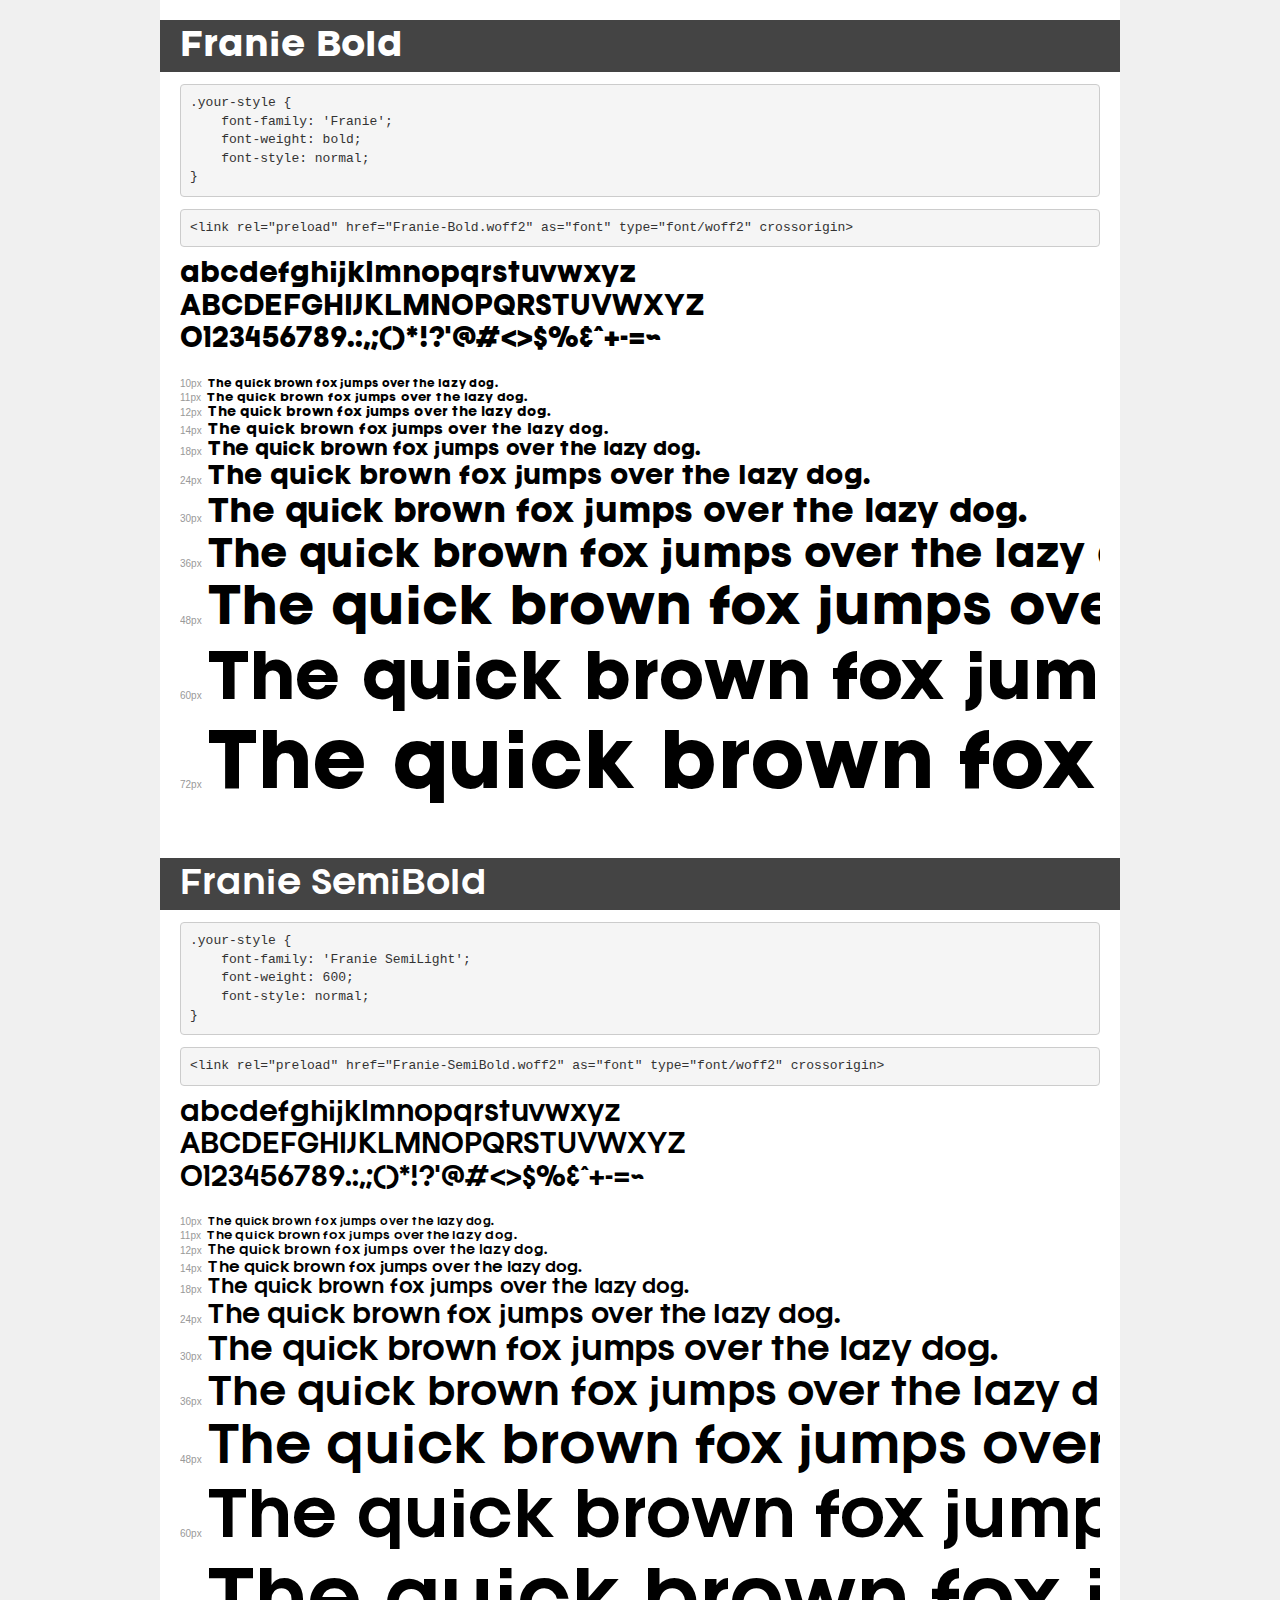
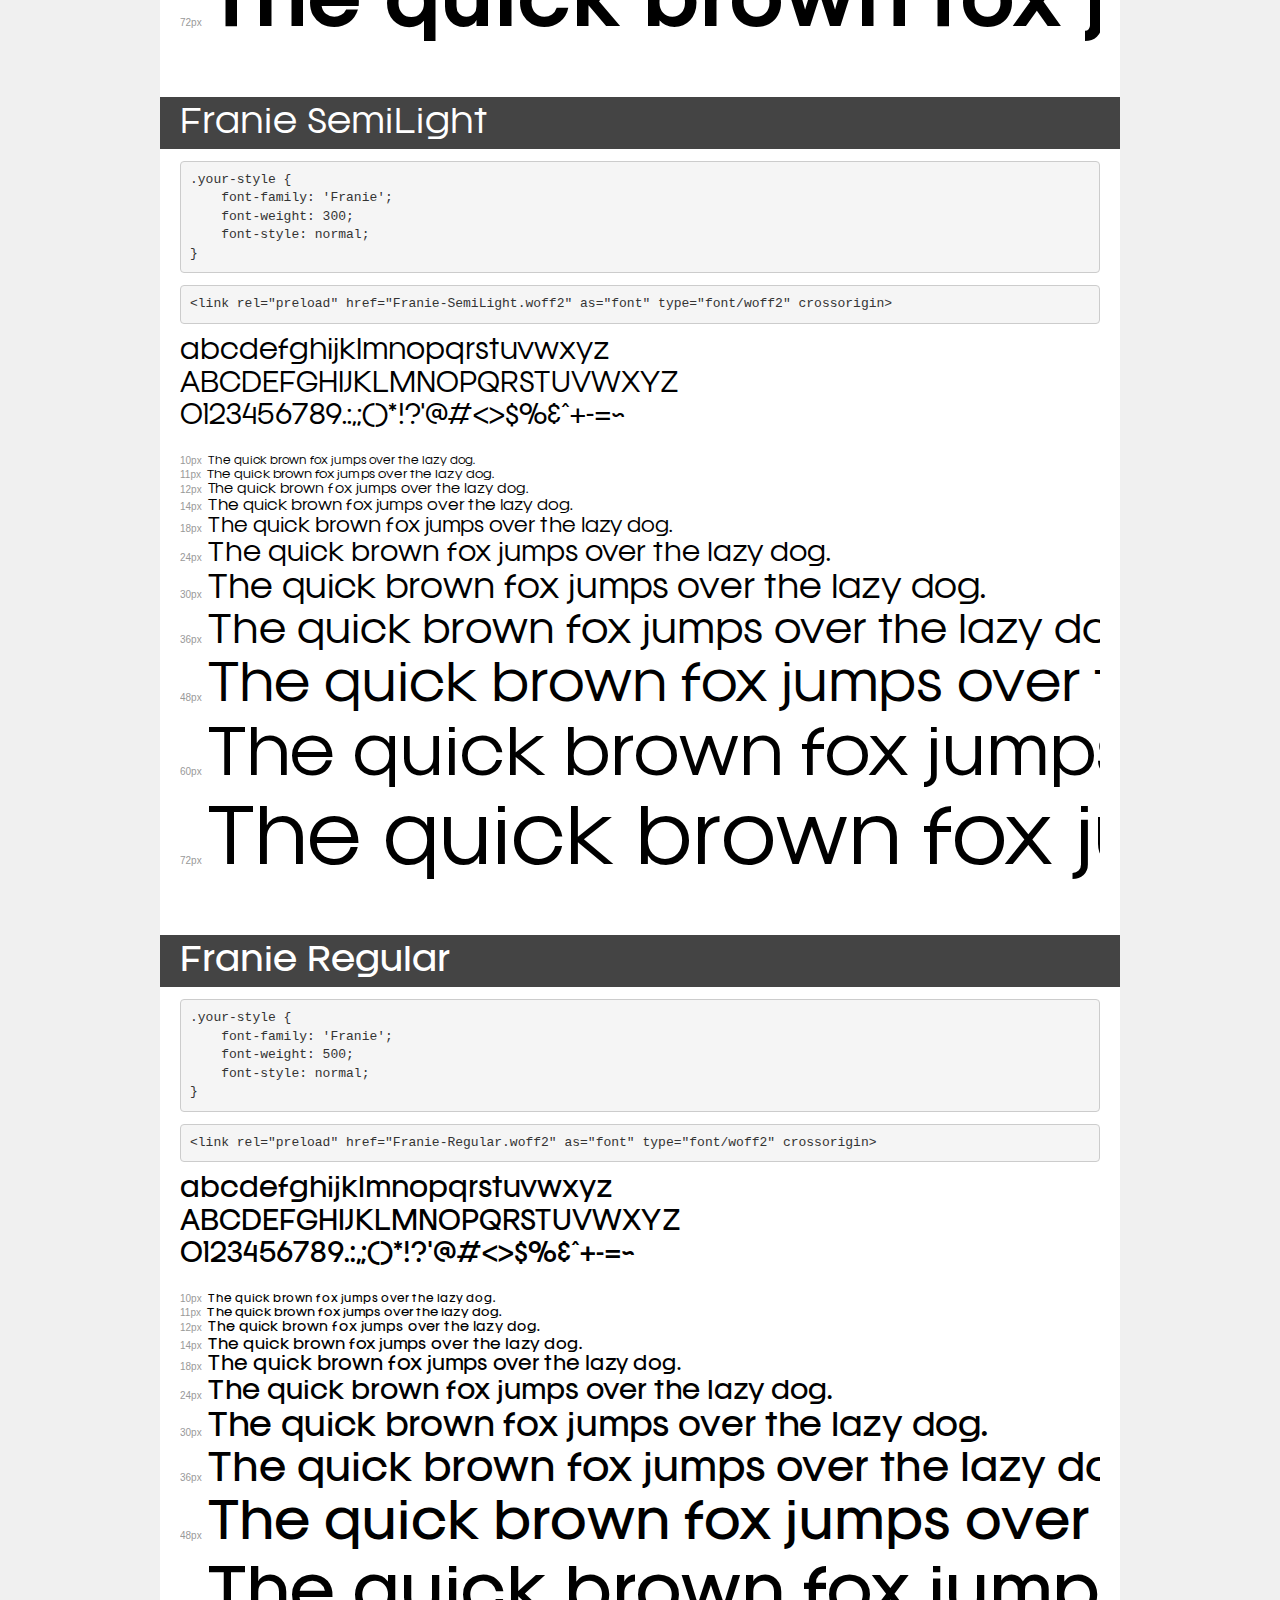
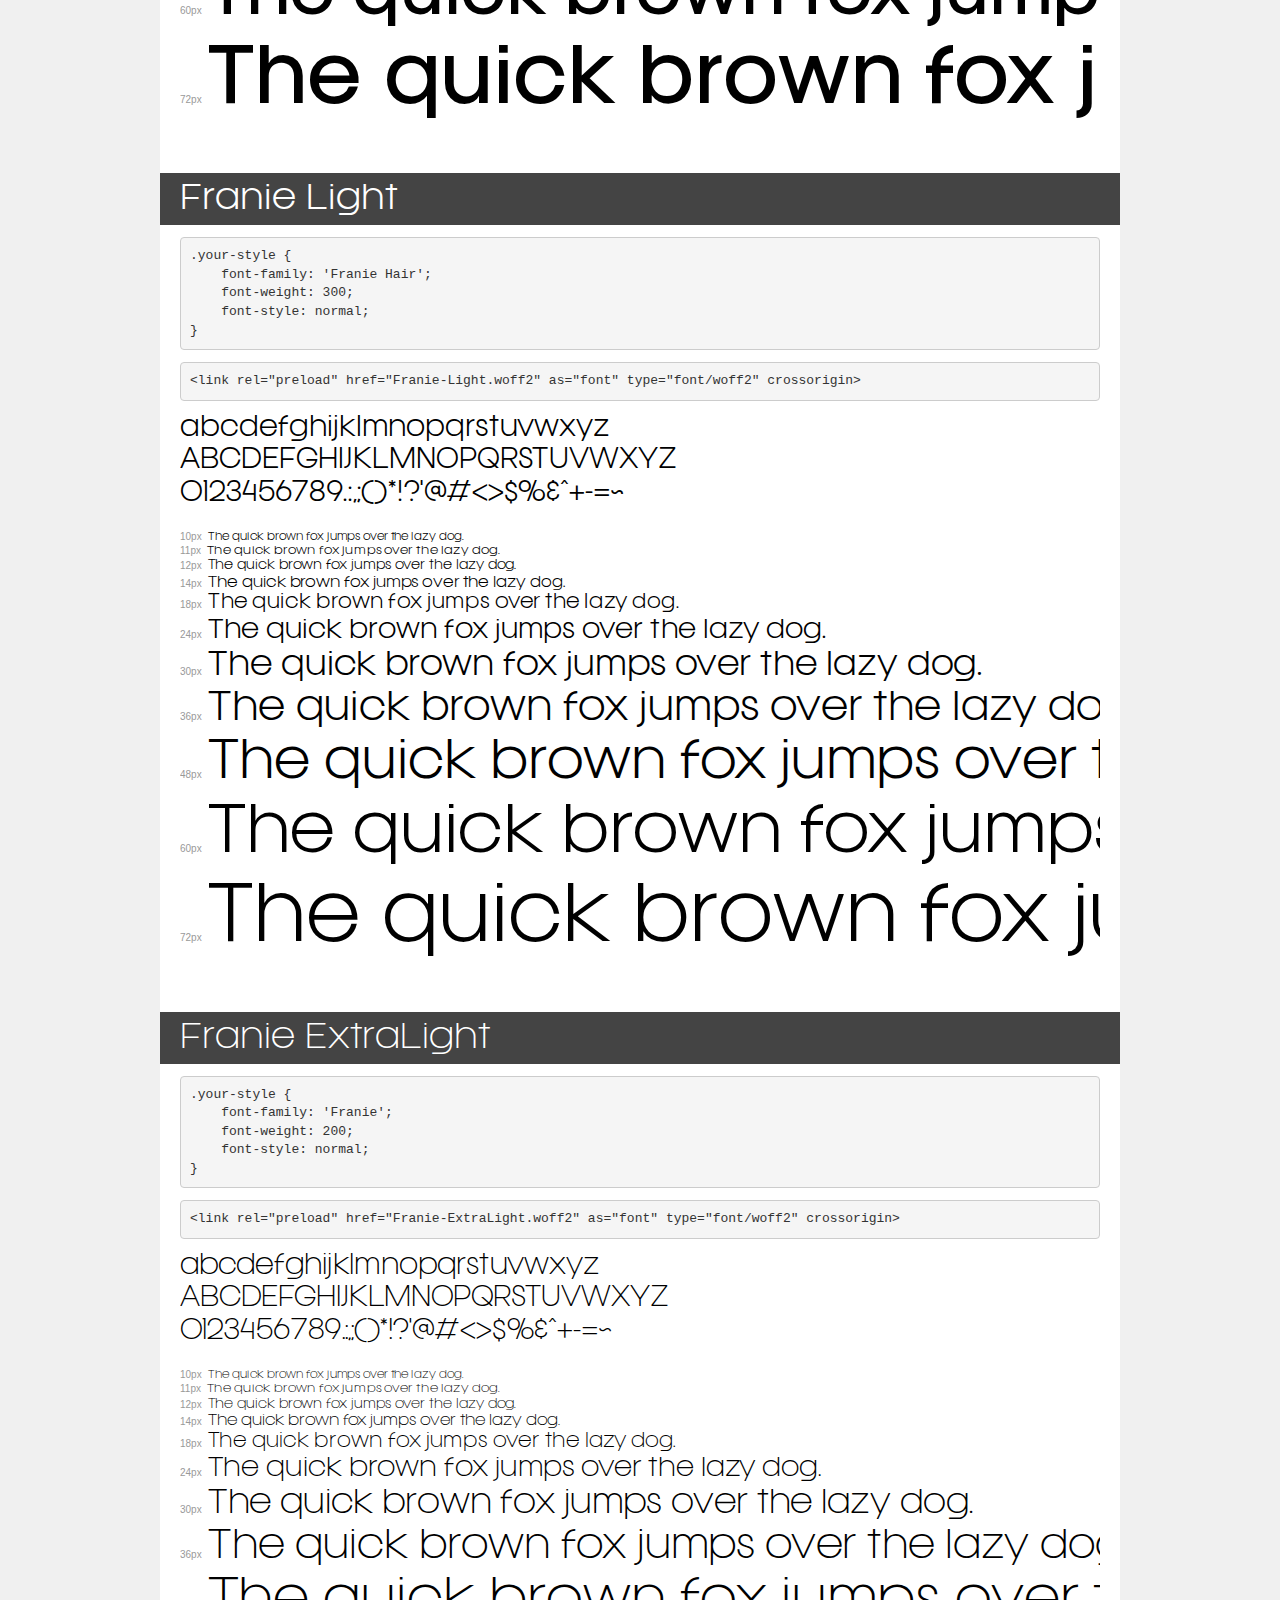
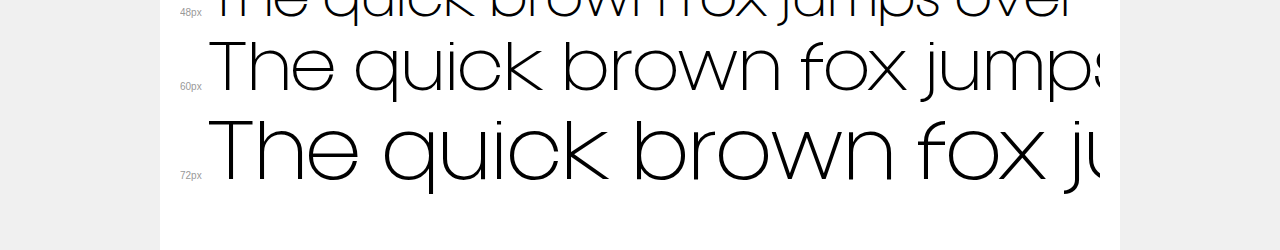
<file: fonts/franie/demo.html>
<!DOCTYPE html>
<html lang="en">
<head>
    <meta charset="utf-8">
    <meta http-equiv="X-UA-Compatible" content="IE=edge">
    <meta name="viewport" content="width=device-width, initial-scale=1">
    <meta name="robots" content="noindex, noarchive">
    <meta name="format-detection" content="telephone=no">
    <title>Transfonter demo</title>
    <link href="stylesheet.css" rel="stylesheet">
    <style>
        /*
        http://meyerweb.com/eric/tools/css/reset/
        v2.0 | 20110126
        License: none (public domain)
        */
        html, body, div, span, applet, object, iframe,
        h1, h2, h3, h4, h5, h6, p, blockquote, pre,
        a, abbr, acronym, address, big, cite, code,
        del, dfn, em, img, ins, kbd, q, s, samp,
        small, strike, strong, sub, sup, tt, var,
        b, u, i, center,
        dl, dt, dd, ol, ul, li,
        fieldset, form, label, legend,
        table, caption, tbody, tfoot, thead, tr, th, td,
        article, aside, canvas, details, embed,
        figure, figcaption, footer, header, hgroup,
        menu, nav, output, ruby, section, summary,
        time, mark, audio, video {
            margin: 0;
            padding: 0;
            border: 0;
            font-size: 100%;
            font: inherit;
            vertical-align: baseline;
        }
        /* HTML5 display-role reset for older browsers */
        article, aside, details, figcaption, figure,
        footer, header, hgroup, menu, nav, section {
            display: block;
        }
        body {
            line-height: 1;
        }
        ol, ul {
            list-style: none;
        }
        blockquote, q {
            quotes: none;
        }
        blockquote:before, blockquote:after,
        q:before, q:after {
            content: '';
            content: none;
        }
        table {
            border-collapse: collapse;
            border-spacing: 0;
        }
        /* demo styles */
        body {
            background: #f0f0f0;
            color: #000;
        }
        .page {
            background: #fff;
            width: 920px;
            margin: 0 auto;
            padding: 20px 20px 0 20px;
            overflow: hidden;
        }
        .font-container {
            overflow-x: auto;
            overflow-y: hidden;
            margin-bottom: 40px;
            line-height: 1.3;
            white-space: nowrap;
            padding-bottom: 5px;
        }
        h1 {
            position: relative;
            background: #444;
            font-size: 32px;
            color: #fff;
            padding: 10px 20px;
            margin: 0 -20px 12px -20px;
        }
        .letters {
            font-size: 25px;
            margin-bottom: 20px;
        }
        .s10:before {
            content: '10px';
        }
        .s11:before {
            content: '11px';
        }
        .s12:before {
            content: '12px';
        }
        .s14:before {
            content: '14px';
        }
        .s18:before {
            content: '18px';
        }
        .s24:before {
            content: '24px';
        }
        .s30:before {
            content: '30px';
        }
        .s36:before {
            content: '36px';
        }
        .s48:before {
            content: '48px';
        }
        .s60:before {
            content: '60px';
        }
        .s72:before {
            content: '72px';
        }
        .s10:before, .s11:before, .s12:before, .s14:before,
        .s18:before, .s24:before, .s30:before, .s36:before,
        .s48:before, .s60:before, .s72:before {
            font-family: Arial, sans-serif;
            font-size: 10px;
            font-weight: normal;
            font-style: normal;
            color: #999;
            padding-right: 6px;
        }
        pre {
            display: block;
            padding: 9px;
            margin: 0 0 12px;
            font-family: Monaco, Menlo, Consolas, "Courier New", monospace;
            font-size: 13px;
            line-height: 1.428571429;
            color: #333;
            font-weight: normal;
            font-style: normal;
            background-color: #f5f5f5;
            border: 1px solid #ccc;
            overflow-x: auto;
            border-radius: 4px;
        }
        /* responsive */
        @media (max-width: 959px) {
            .page {
                width: auto;
                margin: 0;
            }
        }
    </style>
</head>
<body>
<div class="page">
    <div class="demo">
        <h1 style="font-family: 'Franie'; font-weight: bold; font-style: normal;">Franie Bold</h1>
        <pre title="Usage">.your-style {
    font-family: 'Franie';
    font-weight: bold;
    font-style: normal;
}</pre>
        <pre title="Preload (optional)">
&lt;link rel=&quot;preload&quot; href=&quot;Franie-Bold.woff2&quot; as=&quot;font&quot; type=&quot;font/woff2&quot; crossorigin&gt;</pre>
        <div class="font-container" style="font-family: 'Franie'; font-weight: bold; font-style: normal;">
            <p class="letters">
                abcdefghijklmnopqrstuvwxyz<br>
ABCDEFGHIJKLMNOPQRSTUVWXYZ<br>
                0123456789.:,;()*!?'@#&lt;&gt;$%&^+-=~
            </p>
            <p class="s10" style="font-size: 10px;">The quick brown fox jumps over the lazy dog.</p>
            <p class="s11" style="font-size: 11px;">The quick brown fox jumps over the lazy dog.</p>
            <p class="s12" style="font-size: 12px;">The quick brown fox jumps over the lazy dog.</p>
            <p class="s14" style="font-size: 14px;">The quick brown fox jumps over the lazy dog.</p>
            <p class="s18" style="font-size: 18px;">The quick brown fox jumps over the lazy dog.</p>
            <p class="s24" style="font-size: 24px;">The quick brown fox jumps over the lazy dog.</p>
            <p class="s30" style="font-size: 30px;">The quick brown fox jumps over the lazy dog.</p>
            <p class="s36" style="font-size: 36px;">The quick brown fox jumps over the lazy dog.</p>
            <p class="s48" style="font-size: 48px;">The quick brown fox jumps over the lazy dog.</p>
            <p class="s60" style="font-size: 60px;">The quick brown fox jumps over the lazy dog.</p>
            <p class="s72" style="font-size: 72px;">The quick brown fox jumps over the lazy dog.</p>
        </div>
    </div>

    <div class="demo">
        <h1 style="font-family: 'Franie SemiLight'; font-weight: 600; font-style: normal;">Franie SemiBold</h1>
        <pre title="Usage">.your-style {
    font-family: 'Franie SemiLight';
    font-weight: 600;
    font-style: normal;
}</pre>
        <pre title="Preload (optional)">
&lt;link rel=&quot;preload&quot; href=&quot;Franie-SemiBold.woff2&quot; as=&quot;font&quot; type=&quot;font/woff2&quot; crossorigin&gt;</pre>
        <div class="font-container" style="font-family: 'Franie SemiLight'; font-weight: 600; font-style: normal;">
            <p class="letters">
                abcdefghijklmnopqrstuvwxyz<br>
ABCDEFGHIJKLMNOPQRSTUVWXYZ<br>
                0123456789.:,;()*!?'@#&lt;&gt;$%&^+-=~
            </p>
            <p class="s10" style="font-size: 10px;">The quick brown fox jumps over the lazy dog.</p>
            <p class="s11" style="font-size: 11px;">The quick brown fox jumps over the lazy dog.</p>
            <p class="s12" style="font-size: 12px;">The quick brown fox jumps over the lazy dog.</p>
            <p class="s14" style="font-size: 14px;">The quick brown fox jumps over the lazy dog.</p>
            <p class="s18" style="font-size: 18px;">The quick brown fox jumps over the lazy dog.</p>
            <p class="s24" style="font-size: 24px;">The quick brown fox jumps over the lazy dog.</p>
            <p class="s30" style="font-size: 30px;">The quick brown fox jumps over the lazy dog.</p>
            <p class="s36" style="font-size: 36px;">The quick brown fox jumps over the lazy dog.</p>
            <p class="s48" style="font-size: 48px;">The quick brown fox jumps over the lazy dog.</p>
            <p class="s60" style="font-size: 60px;">The quick brown fox jumps over the lazy dog.</p>
            <p class="s72" style="font-size: 72px;">The quick brown fox jumps over the lazy dog.</p>
        </div>
    </div>

    <div class="demo">
        <h1 style="font-family: 'Franie'; font-weight: 300; font-style: normal;">Franie SemiLight</h1>
        <pre title="Usage">.your-style {
    font-family: 'Franie';
    font-weight: 300;
    font-style: normal;
}</pre>
        <pre title="Preload (optional)">
&lt;link rel=&quot;preload&quot; href=&quot;Franie-SemiLight.woff2&quot; as=&quot;font&quot; type=&quot;font/woff2&quot; crossorigin&gt;</pre>
        <div class="font-container" style="font-family: 'Franie'; font-weight: 300; font-style: normal;">
            <p class="letters">
                abcdefghijklmnopqrstuvwxyz<br>
ABCDEFGHIJKLMNOPQRSTUVWXYZ<br>
                0123456789.:,;()*!?'@#&lt;&gt;$%&^+-=~
            </p>
            <p class="s10" style="font-size: 10px;">The quick brown fox jumps over the lazy dog.</p>
            <p class="s11" style="font-size: 11px;">The quick brown fox jumps over the lazy dog.</p>
            <p class="s12" style="font-size: 12px;">The quick brown fox jumps over the lazy dog.</p>
            <p class="s14" style="font-size: 14px;">The quick brown fox jumps over the lazy dog.</p>
            <p class="s18" style="font-size: 18px;">The quick brown fox jumps over the lazy dog.</p>
            <p class="s24" style="font-size: 24px;">The quick brown fox jumps over the lazy dog.</p>
            <p class="s30" style="font-size: 30px;">The quick brown fox jumps over the lazy dog.</p>
            <p class="s36" style="font-size: 36px;">The quick brown fox jumps over the lazy dog.</p>
            <p class="s48" style="font-size: 48px;">The quick brown fox jumps over the lazy dog.</p>
            <p class="s60" style="font-size: 60px;">The quick brown fox jumps over the lazy dog.</p>
            <p class="s72" style="font-size: 72px;">The quick brown fox jumps over the lazy dog.</p>
        </div>
    </div>

    <div class="demo">
        <h1 style="font-family: 'Franie'; font-weight: 500; font-style: normal;">Franie Regular</h1>
        <pre title="Usage">.your-style {
    font-family: 'Franie';
    font-weight: 500;
    font-style: normal;
}</pre>
        <pre title="Preload (optional)">
&lt;link rel=&quot;preload&quot; href=&quot;Franie-Regular.woff2&quot; as=&quot;font&quot; type=&quot;font/woff2&quot; crossorigin&gt;</pre>
        <div class="font-container" style="font-family: 'Franie'; font-weight: 500; font-style: normal;">
            <p class="letters">
                abcdefghijklmnopqrstuvwxyz<br>
ABCDEFGHIJKLMNOPQRSTUVWXYZ<br>
                0123456789.:,;()*!?'@#&lt;&gt;$%&^+-=~
            </p>
            <p class="s10" style="font-size: 10px;">The quick brown fox jumps over the lazy dog.</p>
            <p class="s11" style="font-size: 11px;">The quick brown fox jumps over the lazy dog.</p>
            <p class="s12" style="font-size: 12px;">The quick brown fox jumps over the lazy dog.</p>
            <p class="s14" style="font-size: 14px;">The quick brown fox jumps over the lazy dog.</p>
            <p class="s18" style="font-size: 18px;">The quick brown fox jumps over the lazy dog.</p>
            <p class="s24" style="font-size: 24px;">The quick brown fox jumps over the lazy dog.</p>
            <p class="s30" style="font-size: 30px;">The quick brown fox jumps over the lazy dog.</p>
            <p class="s36" style="font-size: 36px;">The quick brown fox jumps over the lazy dog.</p>
            <p class="s48" style="font-size: 48px;">The quick brown fox jumps over the lazy dog.</p>
            <p class="s60" style="font-size: 60px;">The quick brown fox jumps over the lazy dog.</p>
            <p class="s72" style="font-size: 72px;">The quick brown fox jumps over the lazy dog.</p>
        </div>
    </div>

    <div class="demo">
        <h1 style="font-family: 'Franie Hair'; font-weight: 300; font-style: normal;">Franie Light</h1>
        <pre title="Usage">.your-style {
    font-family: 'Franie Hair';
    font-weight: 300;
    font-style: normal;
}</pre>
        <pre title="Preload (optional)">
&lt;link rel=&quot;preload&quot; href=&quot;Franie-Light.woff2&quot; as=&quot;font&quot; type=&quot;font/woff2&quot; crossorigin&gt;</pre>
        <div class="font-container" style="font-family: 'Franie Hair'; font-weight: 300; font-style: normal;">
            <p class="letters">
                abcdefghijklmnopqrstuvwxyz<br>
ABCDEFGHIJKLMNOPQRSTUVWXYZ<br>
                0123456789.:,;()*!?'@#&lt;&gt;$%&^+-=~
            </p>
            <p class="s10" style="font-size: 10px;">The quick brown fox jumps over the lazy dog.</p>
            <p class="s11" style="font-size: 11px;">The quick brown fox jumps over the lazy dog.</p>
            <p class="s12" style="font-size: 12px;">The quick brown fox jumps over the lazy dog.</p>
            <p class="s14" style="font-size: 14px;">The quick brown fox jumps over the lazy dog.</p>
            <p class="s18" style="font-size: 18px;">The quick brown fox jumps over the lazy dog.</p>
            <p class="s24" style="font-size: 24px;">The quick brown fox jumps over the lazy dog.</p>
            <p class="s30" style="font-size: 30px;">The quick brown fox jumps over the lazy dog.</p>
            <p class="s36" style="font-size: 36px;">The quick brown fox jumps over the lazy dog.</p>
            <p class="s48" style="font-size: 48px;">The quick brown fox jumps over the lazy dog.</p>
            <p class="s60" style="font-size: 60px;">The quick brown fox jumps over the lazy dog.</p>
            <p class="s72" style="font-size: 72px;">The quick brown fox jumps over the lazy dog.</p>
        </div>
    </div>

    <div class="demo">
        <h1 style="font-family: 'Franie'; font-weight: 200; font-style: normal;">Franie ExtraLight</h1>
        <pre title="Usage">.your-style {
    font-family: 'Franie';
    font-weight: 200;
    font-style: normal;
}</pre>
        <pre title="Preload (optional)">
&lt;link rel=&quot;preload&quot; href=&quot;Franie-ExtraLight.woff2&quot; as=&quot;font&quot; type=&quot;font/woff2&quot; crossorigin&gt;</pre>
        <div class="font-container" style="font-family: 'Franie'; font-weight: 200; font-style: normal;">
            <p class="letters">
                abcdefghijklmnopqrstuvwxyz<br>
ABCDEFGHIJKLMNOPQRSTUVWXYZ<br>
                0123456789.:,;()*!?'@#&lt;&gt;$%&^+-=~
            </p>
            <p class="s10" style="font-size: 10px;">The quick brown fox jumps over the lazy dog.</p>
            <p class="s11" style="font-size: 11px;">The quick brown fox jumps over the lazy dog.</p>
            <p class="s12" style="font-size: 12px;">The quick brown fox jumps over the lazy dog.</p>
            <p class="s14" style="font-size: 14px;">The quick brown fox jumps over the lazy dog.</p>
            <p class="s18" style="font-size: 18px;">The quick brown fox jumps over the lazy dog.</p>
            <p class="s24" style="font-size: 24px;">The quick brown fox jumps over the lazy dog.</p>
            <p class="s30" style="font-size: 30px;">The quick brown fox jumps over the lazy dog.</p>
            <p class="s36" style="font-size: 36px;">The quick brown fox jumps over the lazy dog.</p>
            <p class="s48" style="font-size: 48px;">The quick brown fox jumps over the lazy dog.</p>
            <p class="s60" style="font-size: 60px;">The quick brown fox jumps over the lazy dog.</p>
            <p class="s72" style="font-size: 72px;">The quick brown fox jumps over the lazy dog.</p>
        </div>
    </div>

</div>
</body>
</html>
</file>
<file: fonts/franie/stylesheet.css>
@font-face {
    font-family: 'Franie';
    src: url('Franie-Bold.woff2') format('woff2'),
        url('Franie-Bold.woff') format('woff');
    font-weight: bold;
    font-style: normal;
    font-display: swap;
}

@font-face {
    font-family: 'Franie SemiLight';
    src: url('Franie-SemiBold.woff2') format('woff2'),
        url('Franie-SemiBold.woff') format('woff');
    font-weight: 600;
    font-style: normal;
    font-display: swap;
}

@font-face {
    font-family: 'Franie';
    src: url('Franie-SemiLight.woff2') format('woff2'),
        url('Franie-SemiLight.woff') format('woff');
    font-weight: 300;
    font-style: normal;
    font-display: swap;
}

@font-face {
    font-family: 'Franie';
    src: url('Franie-Regular.woff2') format('woff2'),
        url('Franie-Regular.woff') format('woff');
    font-weight: 500;
    font-style: normal;
    font-display: swap;
}

@font-face {
    font-family: 'Franie Hair';
    src: url('Franie-Light.woff2') format('woff2'),
        url('Franie-Light.woff') format('woff');
    font-weight: 300;
    font-style: normal;
    font-display: swap;
}

@font-face {
    font-family: 'Franie';
    src: url('Franie-ExtraLight.woff2') format('woff2'),
        url('Franie-ExtraLight.woff') format('woff');
    font-weight: 200;
    font-style: normal;
    font-display: swap;
}
</file>
